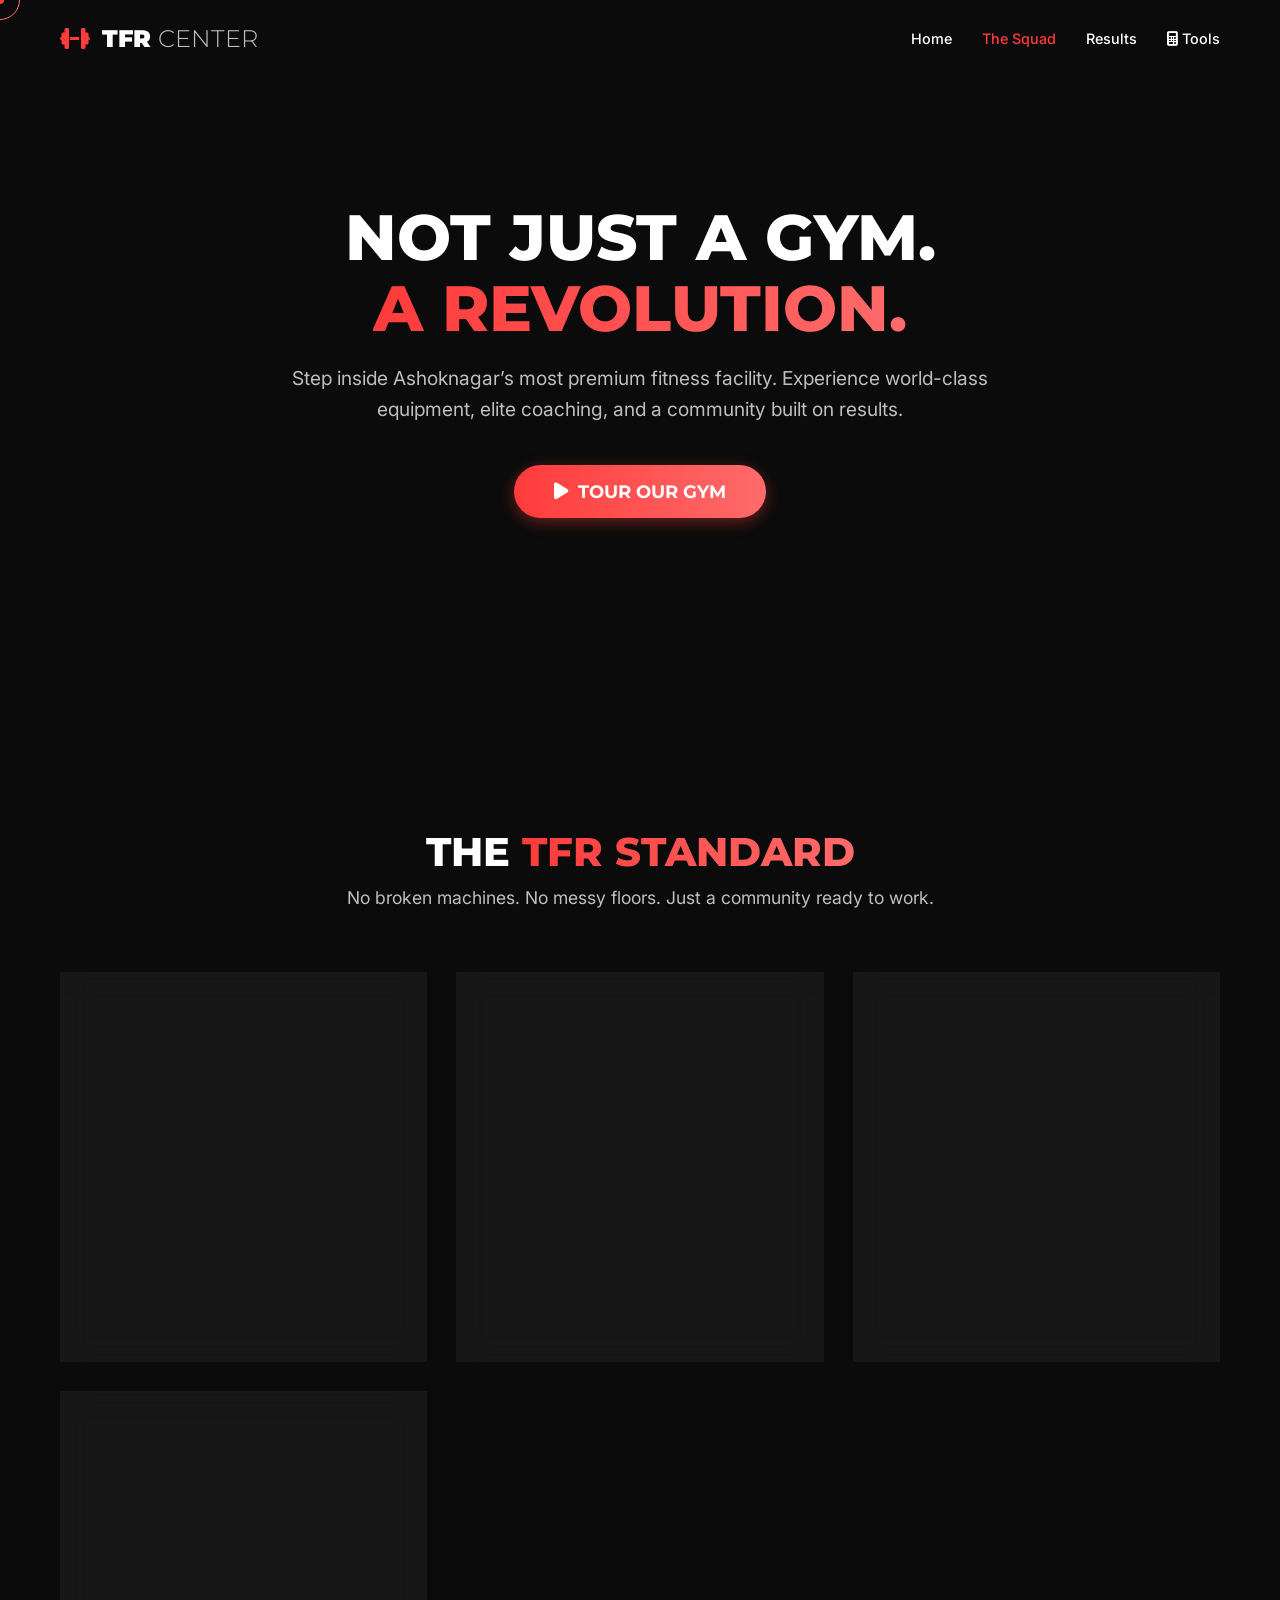
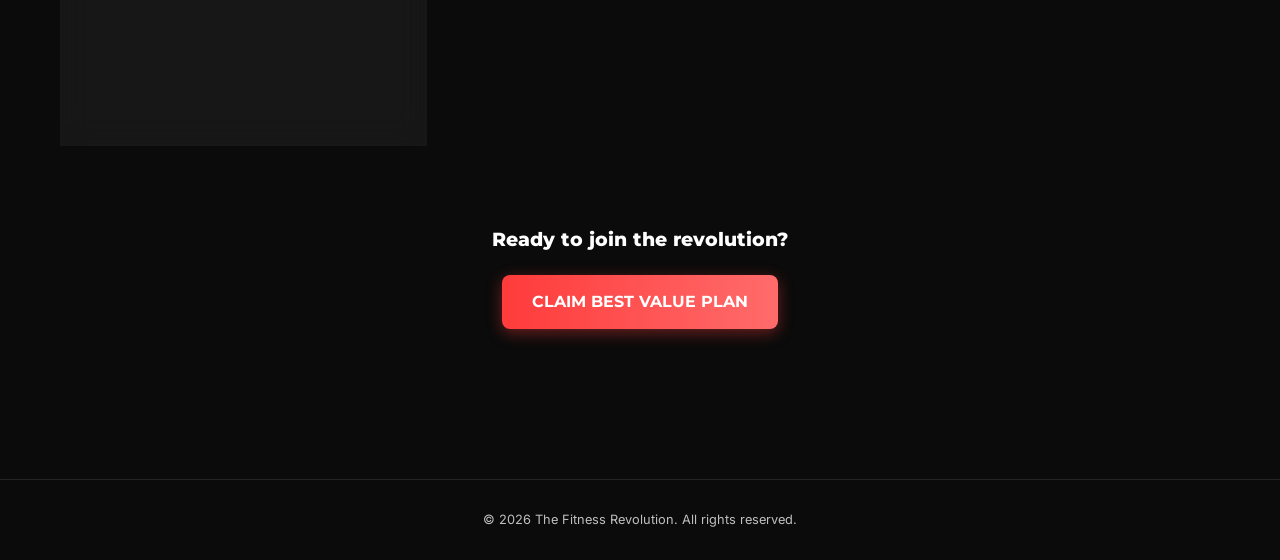
<file: why-us.html>
<!DOCTYPE html>
<html lang="en">
<head>
    <meta charset="UTF-8">
    <meta name="viewport" content="width=device-width, initial-scale=1.0">
    <title>Why Choose Us | The Fitness Revolution</title>
    <link href="https://fonts.googleapis.com/css2?family=Inter:wght@300;400;500&family=Montserrat:wght@500;700;800;900&display=swap" rel="stylesheet">
    <link rel="stylesheet" href="https://cdnjs.cloudflare.com/ajax/libs/font-awesome/6.4.0/css/all.min.css">
    <link href="https://unpkg.com/aos@2.3.1/dist/aos.css" rel="stylesheet">
    
    <style>
        /* --- Base Setup --- */
        :root {
            --bg-primary: #0B0B0B; --bg-secondary: #121212;
            --accent: #FF3B3B; --accent-sec: #FF6B6B;
            --glass-bg: rgba(255, 255, 255, 0.05); --glass-border: rgba(255, 255, 255, 0.1);
            --text-main: #FFFFFF; --text-sec: #BFBFBF;
            --font-heading: 'Montserrat', sans-serif; --font-body: 'Inter', sans-serif;
        }
        * { margin: 0; padding: 0; box-sizing: border-box; }
        html { scroll-behavior: smooth; cursor: none; }
        body { background-color: var(--bg-primary); color: var(--text-main); font-family: var(--font-body); overflow-x: hidden; line-height: 1.6; }
        
        /* --- Custom Cursor --- */
        .cursor-dot { width: 8px; height: 8px; background-color: var(--accent); border-radius: 50%; position: fixed; top: 0; left: 0; pointer-events: none; z-index: 9999; transform: translate(-50%, -50%); }
        .cursor-glow { width: 40px; height: 40px; border: 1px solid var(--accent-sec); border-radius: 50%; position: fixed; top: 0; left: 0; pointer-events: none; z-index: 9998; transform: translate(-50%, -50%); transition: width 0.2s, height 0.2s, background 0.2s; }
        .cursor-hover { width: 60px; height: 60px; background: rgba(255, 59, 59, 0.1); }

        /* --- Typography & Layout --- */
        h1, h2, h3, h4 { font-family: var(--font-heading); font-weight: 800; }
        .text-gradient { background: linear-gradient(90deg, var(--accent), var(--accent-sec)); -webkit-background-clip: text; -webkit-text-fill-color: transparent; }
        .container { max-width: 1200px; margin: 0 auto; padding: 0 20px; }
        .section { padding: 100px 0; }
        .bg-darker { background-color: var(--bg-secondary); }
        .grid-2 { display: grid; grid-template-columns: repeat(auto-fit, minmax(300px, 1fr)); gap: 30px; }
        
        /* --- Navbar & Buttons --- */
        .navbar { position: fixed; top: 0; left: 0; width: 100%; padding: 20px 0; z-index: 1000; transition: all 0.4s ease; }
        .navbar.scrolled { padding: 15px 0; background: rgba(11, 11, 11, 0.9); backdrop-filter: blur(20px); border-bottom: 1px solid var(--glass-border); }
        .nav-container { max-width: 1200px; margin: 0 auto; padding: 0 20px; display: flex; justify-content: space-between; align-items: center; }
        .logo { font-family: var(--font-heading); font-size: 1.5rem; color: #fff; text-decoration: none; font-weight: 900; }
        .logo i { color: var(--accent); margin-right: 5px; }
        .logo span { font-weight: 300; color: var(--text-sec); }
        .nav-links { display: flex; list-style: none; gap: 30px; align-items: center; }
        .nav-links a { color: #fff; text-decoration: none; font-size: 0.9rem; font-weight: 500; position: relative; padding-bottom: 5px; }
        .nav-links a::after { content: ''; position: absolute; bottom: 0; left: 0; width: 0%; height: 2px; background: var(--accent); transition: width 0.3s ease; }
        .nav-links a:hover::after { width: 100%; }
        
        .nav-buttons { display: flex; align-items: center; gap: 15px; }
        .btn { display: inline-flex; align-items: center; justify-content: center; padding: 14px 30px; font-family: var(--font-heading); font-weight: 700; text-transform: uppercase; border-radius: 8px; transition: all 0.3s ease; cursor: pointer; border: none; text-decoration: none; }
        .btn-primary { background: linear-gradient(90deg, var(--accent), var(--accent-sec)); color: #fff; box-shadow: 0 4px 15px rgba(255, 59, 59, 0.4); }
        .btn-primary:hover { box-shadow: 0 6px 25px rgba(255, 59, 59, 0.6); transform: scale(1.02); }
        .btn-outline { background: transparent; color: #fff; border: 1px solid var(--accent); }
        .btn-outline:hover { background: var(--accent); color: #fff; }

        /* --- Hero Section with Cinematic Vibe --- */
        .hero-tour {
            min-height: 80vh;
            display: flex;
            align-items: center;
            justify-content: center;
            position: relative;
            background: url('https://images.unsplash.com/photo-1534438327276-14e5300c3a48?q=80&w=1920&auto=format&fit=crop') center/cover no-repeat;
            text-align: center;
        }
        .hero-tour::after {
            content: '';
            position: absolute;
            top: 0; left: 0; width: 100%; height: 100%;
            background: linear-gradient(180deg, rgba(11,11,11,0.8) 0%, rgba(11,11,11,1) 100%);
            z-index: 1;
        }
        .tour-content { position: relative; z-index: 2; max-width: 800px; padding: 0 20px; }
        .tour-content h1 { font-size: 4rem; line-height: 1.1; margin-bottom: 20px; }
        .tour-content p { font-size: 1.2rem; color: var(--text-sec); margin-bottom: 40px; }
        
        /* Pulsing Play Button */
        .btn-pulse {
            border-radius: 50px;
            padding: 16px 40px;
            font-size: 1.1rem;
            animation: pulse-glow 2s infinite;
        }
        .btn-pulse i { margin-right: 10px; font-size: 1.2rem; }
        @keyframes pulse-glow {
            0% { box-shadow: 0 0 0 0 rgba(255, 59, 59, 0.7); }
            70% { box-shadow: 0 0 0 20px rgba(255, 59, 59, 0); }
            100% { box-shadow: 0 0 0 0 rgba(255, 59, 59, 0); }
        }

        /* --- Video Modal UI --- */
        .video-modal {
            position: fixed;
            top: 0; left: 0; width: 100%; height: 100%;
            background: rgba(0, 0, 0, 0.9);
            backdrop-filter: blur(15px);
            -webkit-backdrop-filter: blur(15px);
            z-index: 2000;
            display: flex;
            align-items: center;
            justify-content: center;
            opacity: 0;
            pointer-events: none;
            transition: opacity 0.4s ease;
        }
        .video-modal.active { opacity: 1; pointer-events: all; }
        .video-container {
            position: relative;
            width: 90%;
            max-width: 1000px;
            aspect-ratio: 16 / 9;
            background: #000;
            border-radius: 16px;
            overflow: hidden;
            box-shadow: 0 20px 60px rgba(255, 59, 59, 0.15);
            border: 1px solid var(--glass-border);
            transform: scale(0.9);
            transition: transform 0.4s cubic-bezier(0.25, 0.46, 0.45, 0.94);
        }
        .video-modal.active .video-container { transform: scale(1); }
        .video-container iframe { width: 100%; height: 100%; border: none; }
        .close-video {
            position: absolute;
            top: -40px; right: 0;
            background: transparent;
            border: none;
            color: #fff;
            font-size: 2rem;
            cursor: none;
            transition: color 0.3s;
        }
        .close-video:hover { color: var(--accent); }

        /* --- Value Proposition Grid --- */
        .glass-panel { background: var(--glass-bg); backdrop-filter: blur(16px); border: 1px solid var(--glass-border); border-radius: 16px; padding: 40px 30px; transition: transform 0.3s ease; }
        .glass-panel:hover { transform: translateY(-10px); border-color: rgba(255,59,59,0.3); }
        .icon-box { width: 60px; height: 60px; background: rgba(255,59,59,0.1); border-radius: 12px; display: flex; align-items: center; justify-content: center; font-size: 1.8rem; color: var(--accent); margin-bottom: 20px; }
        .glass-panel h3 { font-size: 1.4rem; margin-bottom: 10px; }
        .glass-panel p { color: var(--text-sec); font-size: 0.95rem; }

        footer { text-align: center; padding: 30px 0; border-top: 1px solid var(--glass-border); color: var(--text-sec); font-size: 0.8rem; margin-top: 50px; }
        /* --- Mobile Responsive Navbar --- */
        .hamburger { display: none; font-size: 1.5rem; color: #fff; cursor: pointer; }
        
        @media (max-width: 768px) {
            .hamburger { display: block; }
            .tour-content h1 {
                font-size: 2.2rem !important; 
                word-wrap: break-word !important; /* Forces it to break if it absolutely has to */
            }
              .tour-content p {
                font-size: 1rem !important;
            }

            .nav-links, .nav-buttons { 
                display: none; /* Hide links and buttons by default on mobile */
            }
            .nav-links.active {
                display: flex;
                flex-direction: column;
                position: absolute;
                top: 100%; left: 0; width: 100%;
                background: rgba(11, 11, 11, 0.95);
                backdrop-filter: blur(15px);
                padding: 20px 0;
                text-align: center;
                gap: 20px;
                border-bottom: 1px solid var(--glass-border);
            }
            /* Make the logo a bit smaller on mobile */
            .logo { font-size: 1.2rem; }
             html, body {
                overflow-x: hidden !important;
                width: 100% !important;
                max-width: 100vw !important;
                position: relative !important;
            }
        }
    </style>
</head>
<body>
    <div class="cursor-glow"></div>
    <div class="cursor-dot"></div>

    <nav class="navbar scrolled" id="navbar">
        <div class="nav-container">
            <a href="index.html" class="logo"><i class="fas fa-dumbbell"></i> TFR <span>CENTER</span></a>
            <ul class="nav-links">
                <li><a href="index.html">Home</a></li>
                <li><a href="squad.html" style="color: var(--accent);">The Squad</a></li>
                <li><a href="results.html">Results</a></li>
                <li><a href="index.html#tools" class="highlight-link"><i class="fas fa-calculator"></i> Tools</a></li>
            </ul>
            
            <div class="hamburger"><i class="fas fa-bars"></i></div>
            
        </div>
    </nav>

    <section class="hero-tour">
        <div class="tour-content" data-aos="fade-up" data-aos-duration="1000">
            <h1>NOT JUST A GYM.<br><span class="text-gradient">A REVOLUTION.</span></h1>
            <p>Step inside Ashoknagar’s most premium fitness facility. Experience world-class equipment, elite coaching, and a community built on results.</p>
            <button id="open-video-btn" class="btn btn-primary btn-pulse">
                <i class="fas fa-play"></i> TOUR OUR GYM
            </button>
        </div>
    </section>

    <div id="video-modal" class="video-modal">
        <div class="video-container">
            <button class="close-video" id="close-video-btn"><i class="fas fa-times"></i></button>
            <iframe id="tour-iframe" src="https://www.youtube.com/embed/dQw4w9WgXcQ?enablejsapi=1" allow="autoplay; encrypted-media" allowfullscreen></iframe>
        </div>
    </div>

    <section class="section">
        <div class="container">
            <div style="text-align: center; margin-bottom: 60px;" data-aos="fade-up">
                <h2 style="font-size: 2.5rem; text-transform: uppercase;">THE <span class="text-gradient">TFR STANDARD</span></h2>
                <p style="color: var(--text-sec); font-size: 1.1rem;">No broken machines. No messy floors. Just a community ready to work.</p>
            </div>

            <div class="grid-2">
                <div class="glass-panel" data-aos="fade-up">
                    <div class="icon-box"><i class="fas fa-tools"></i></div>
                    <h3>Zero Equipment Downtime</h3>
                    <p>Tired of waiting weeks for the leg extension machine to be fixed? So are we. We pride ourselves on strict maintenance. If a machine breaks, it gets fixed—fast. Your routine shouldn't suffer because of bad management.</p>
                </div>
                
                <div class="glass-panel" data-aos="fade-up" data-aos-delay="100">
                    <div class="icon-box"><i class="fas fa-layer-group"></i></div>
                    <h3>Respect The Iron</h3>
                    <p>A good workout requires a good environment. We enforce strict gym etiquette: weights are always re-racked, and the floor stays clear. Train in a space where people actually have civic sense and respect the equipment.</p>
                </div>

                <div class="glass-panel" data-aos="fade-up" data-aos-delay="200">
                    <div class="icon-box"><i class="fas fa-wallet"></i></div>
                    <h3>No Fluff, Just Results</h3>
                    <p>You don't need to overpay for a luxury country club to get fit. We focus our budget on what actually matters: heavy weights, solid machines, and keeping the lights on from 6 AM to 10 PM. Premium workouts at a price that makes sense.</p>
                </div>

                <div class="glass-panel" data-aos="fade-up" data-aos-delay="300">
                    <div class="icon-box"><i class="fas fa-handshake"></i></div>
                    <h3>A Community That Helps</h3>
                    <p>Whether you're a first-timer or a seasoned lifter, you'll feel at home here. Our trainers are actually approachable, our members help each other out, and there's zero intimidation. We are all here to get better.</p>
                </div>
            </div>
            
            <div style="text-align: center; margin-top: 80px;" data-aos="fade-up">
                <h3 style="margin-bottom: 20px;">Ready to join the revolution?</h3>
                <a href="checkout.html?plan=1 Year Premium (₹7200)" class="btn btn-primary">CLAIM BEST VALUE PLAN</a>
            </div>
        </div>
    </section>

    <footer>
        <div class="container">
            <p>© 2026 The Fitness Revolution. All rights reserved.</p>
        </div>
    </footer>

    <script src="https://unpkg.com/aos@2.3.1/dist/aos.js"></script>
    <script>
        // --- Init Scroll Animations ---
        AOS.init({ once: true, offset: 100, duration: 800, easing: 'ease-out-cubic',disable: window.innerWidth < 768 });

        // --- Custom Cursor Logic ---
        const cursorDot = document.querySelector('.cursor-dot');
        const cursorGlow = document.querySelector('.cursor-glow');
        window.addEventListener('mousemove', (e) => {
            cursorDot.style.left = `${e.clientX}px`; cursorDot.style.top = `${e.clientY}px`;
            cursorGlow.animate({ left: `${e.clientX}px`, top: `${e.clientY}px` }, { duration: 500, fill: "forwards" });
        });
        document.querySelectorAll('a, button').forEach(el => {
            el.addEventListener('mouseenter', () => cursorGlow.classList.add('cursor-hover'));
            el.addEventListener('mouseleave', () => cursorGlow.classList.remove('cursor-hover'));
        });

        // --- Navbar Scroll ---
        const navbar = document.getElementById('navbar');
        window.addEventListener('scroll', () => {
            if (window.scrollY > 50) navbar.classList.add('scrolled');
            else navbar.classList.remove('scrolled');
        });

        // --- Video Modal Logic ---
        const modal = document.getElementById('video-modal');
        const openBtn = document.getElementById('open-video-btn');
        const closeBtn = document.getElementById('close-video-btn');
        const iframe = document.getElementById('tour-iframe');

        // Open Modal and Play Video
        openBtn.addEventListener('click', () => {
            modal.classList.add('active');
            // Force autoplay by sending a message to the YouTube iframe API
            iframe.contentWindow.postMessage('{"event":"command","func":"playVideo","args":""}', '*');
        });

        // Close Modal and Stop Video
        function closeModal() {
            modal.classList.remove('active');
            // Stop video so audio doesn't keep playing in the background
            iframe.contentWindow.postMessage('{"event":"command","func":"stopVideo","args":""}', '*');
        }

        closeBtn.addEventListener('click', closeModal);
        
        // Close if clicking outside the video container
        modal.addEventListener('click', (e) => {
            if (e.target === modal) closeModal();
        });
        // --- Mobile Menu Toggle ---
        const hamburger = document.querySelector('.hamburger');
        const navLinks = document.querySelector('.nav-links');
        
        if(hamburger) {
            hamburger.addEventListener('click', () => {
                navLinks.classList.toggle('active');
            });
        }
    </script>
</body>
</html>
</file>
